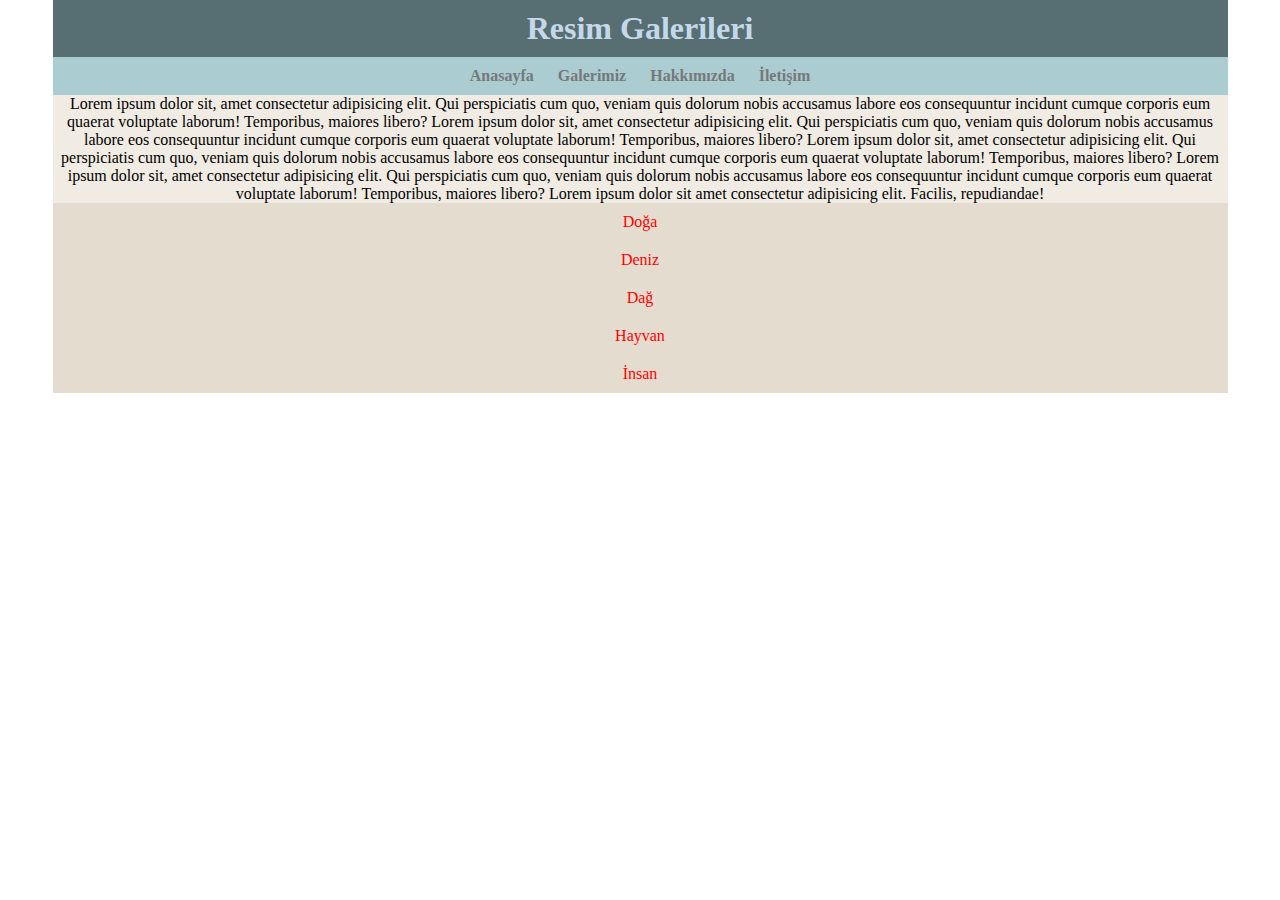
<file: index.html>
<!DOCTYPE html>
<html lang="tr">
<head>
    <meta charset="UTF-8">
    <meta http-equiv="X-UA-Compatible" content="IE=edge">
    <meta name="viewport" content="width=device-width, initial-scale=1.0">
    <title>Ana Sayfa</title>
    <link rel="stylesheet" href="index.css">
</head>
<body>
    <div class="main-page">
        <div class="header">
            <h1 class="site-name">Resim Galerileri</h1>
            <div class="navi">
                <ul>
                    <li><a href="index.html">Anasayfa</a> </li>
                    <li><a href="galerimiz.html">Galerimiz</a></li>
                    <li><a href="hakkimizda.html">Hakkımızda</a></li>
                    <li><a href="iletisim.html">İletişim</a></li>
                </ul>
            </div>
        </div>
        <div class="page-body">
            Lorem ipsum dolor sit, amet consectetur adipisicing elit. Qui perspiciatis cum quo, veniam quis dolorum nobis accusamus labore eos consequuntur incidunt cumque corporis eum quaerat voluptate laborum! Temporibus, maiores libero?
            Lorem ipsum dolor sit, amet consectetur adipisicing elit. Qui perspiciatis cum quo, veniam quis dolorum nobis accusamus labore eos consequuntur incidunt cumque corporis eum quaerat voluptate laborum! Temporibus, maiores libero?
            Lorem ipsum dolor sit, amet consectetur adipisicing elit. Qui perspiciatis cum quo, veniam quis dolorum nobis accusamus labore eos consequuntur incidunt cumque corporis eum quaerat voluptate laborum! Temporibus, maiores libero?
            Lorem ipsum dolor sit, amet consectetur adipisicing elit. Qui perspiciatis cum quo, veniam quis dolorum nobis accusamus labore eos consequuntur incidunt cumque corporis eum quaerat voluptate laborum! Temporibus, maiores libero?
            Lorem ipsum dolor sit amet consectetur adipisicing elit. Facilis, repudiandae!
            
        </div>
        <div class="footer">
            <ul>
                <li>Doğa</li>
                <li>Deniz</li>
                <li>Dağ</li>
                <li>Hayvan</li>
                <li>İnsan</li>
            </ul>
        </div>
    </div>
</body>
</html>
</file>
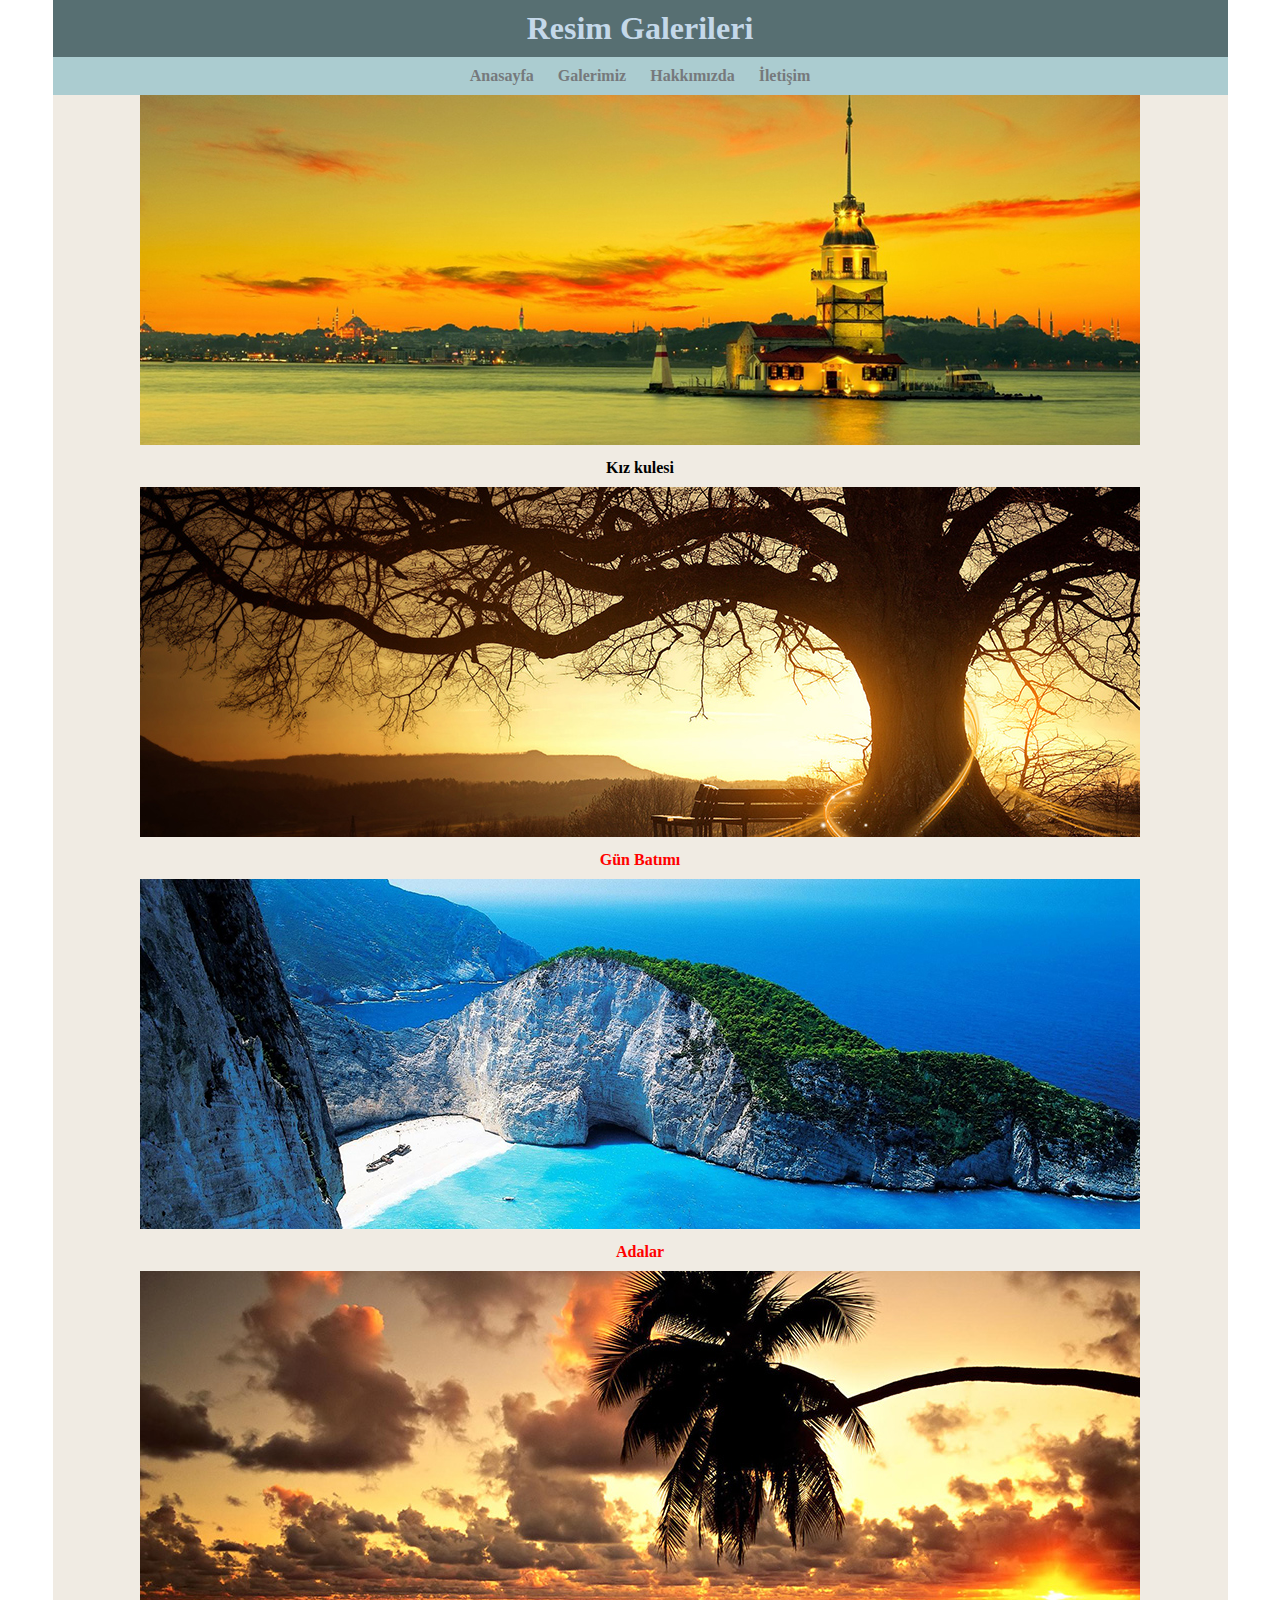
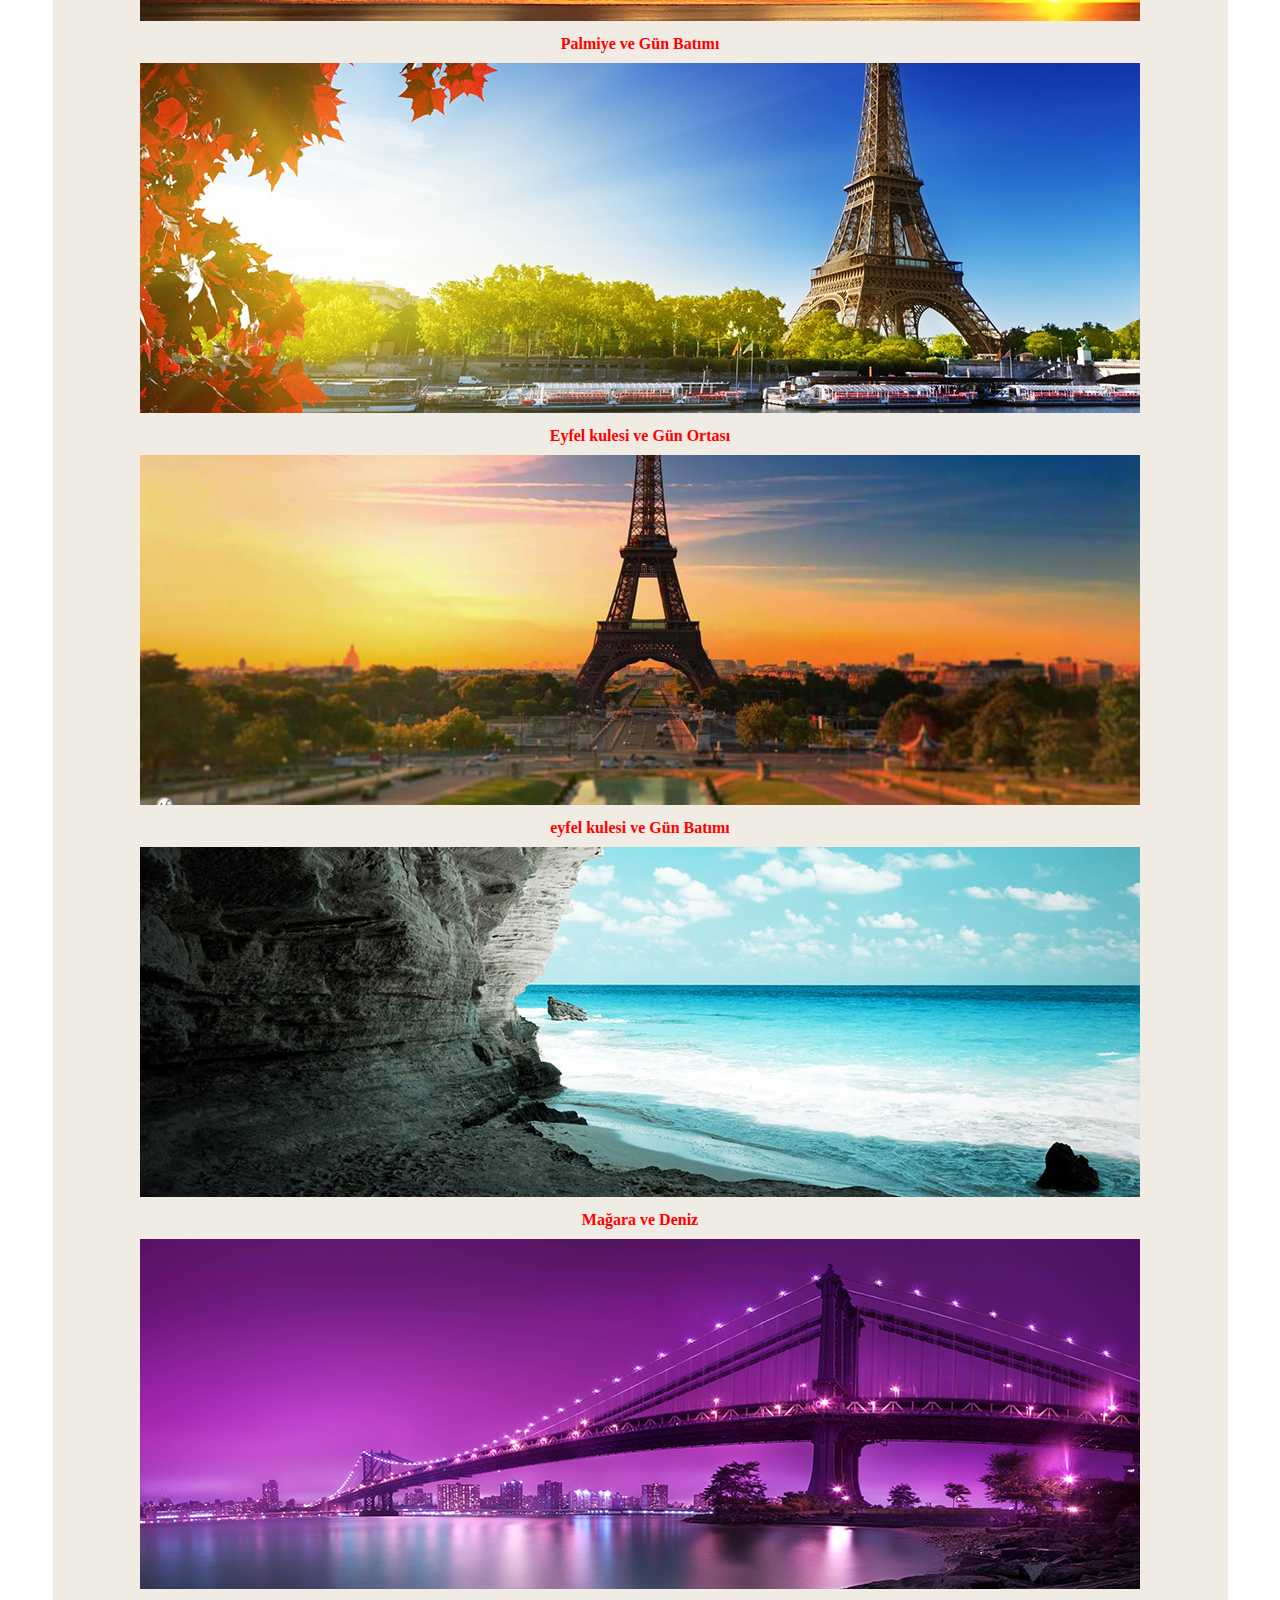
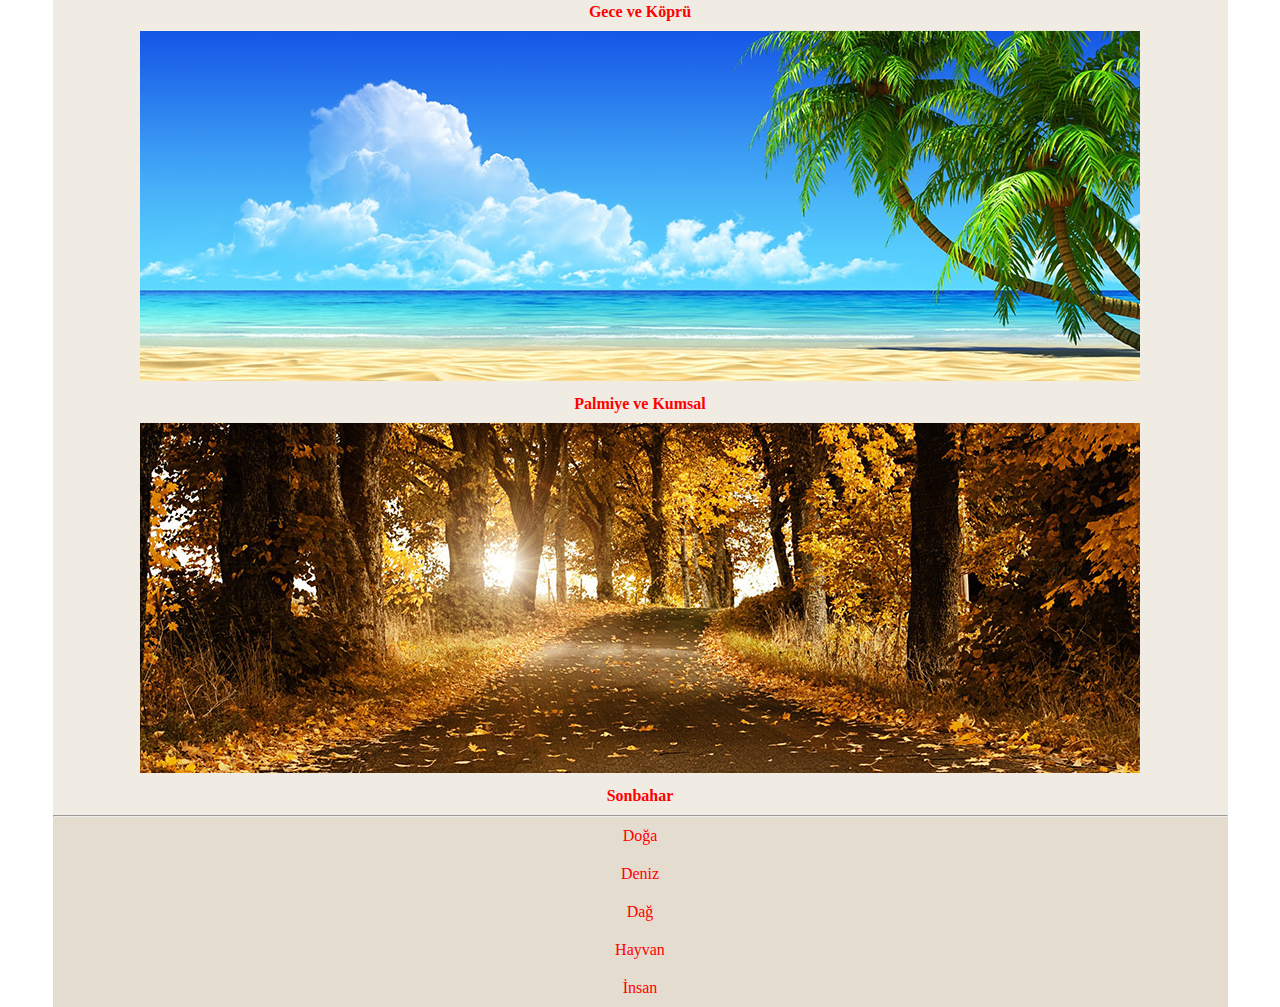
<file: galerimiz.html>
<!DOCTYPE html>
<html lang="tr">
<head>
    <meta charset="UTF-8">
    <meta http-equiv="X-UA-Compatible" content="IE=edge">
    <meta name="viewport" content="width=device-width, initial-scale=1.0">
    <title>Ana Sayfa</title>
    <link rel="stylesheet" href="index.css">
</head>
<body>
    <div class="main-page">
        <div class="header">
            <h1 class="site-name">Resim Galerileri</h1>
            <div class="navi">
                <ul>
                    <li><a href="index.html">Anasayfa</a> </li>
                    <li><a href="galerimiz.html">Galerimiz</a></li>
                    <li><a href="hakkimizda.html">Hakkımızda</a></li>
                    <li><a href="iletisim.html">İletişim</a></li>
                </ul>
            </div>
        </div>
        <div class="page-body">
            <img src="img/slayt1.jpg" alt=""><div style="color: black;padding:10px;font-weight: 600;">Kız kulesi</div><img src="img/slayt2.jpg" alt=""><div style="color: red;padding:10px;font-weight: 600;">Gün Batımı</div><img src="img/slayt3.jpg" alt=""><div style="color: red;padding:10px;font-weight: 600;">Adalar</div><img src="img/slayt4.jpg" alt=""><div style="color: red;padding:10px;font-weight: 600;">Palmiye ve Gün Batımı</div><img src="img/slayt5.jpg" alt=""><div style="color: red;padding:10px;font-weight: 600;">Eyfel kulesi ve Gün Ortası</div><img src="img/slayt6.jpg" alt=""><div style="color: red;padding:10px;font-weight: 600;">eyfel kulesi ve Gün Batımı</div><img src="img/slayt7.jpg" alt=""><div style="color: red;padding:10px;font-weight: 600;">Mağara ve Deniz</div><img src="img/slayt8.jpg" alt=""><div style="color: red;padding:10px;font-weight: 600;">Gece ve Köprü</div><img src="img/slayt9.jpg" alt=""><div style="color: red;padding:10px;font-weight: 600;">Palmiye ve Kumsal</div><img src="img/slayt10.jpg" alt=""><div style="color: red;padding:10px;font-weight: 600;">Sonbahar</div>
            <hr>
            
        </div>
        <div class="footer">
            <ul>
                <li>Doğa</li>
                <li>Deniz</li>
                <li>Dağ</li>
                <li>Hayvan</li>
                <li>İnsan</li>
            </ul>
        </div>
    </div>
</body>
</html>
</file>
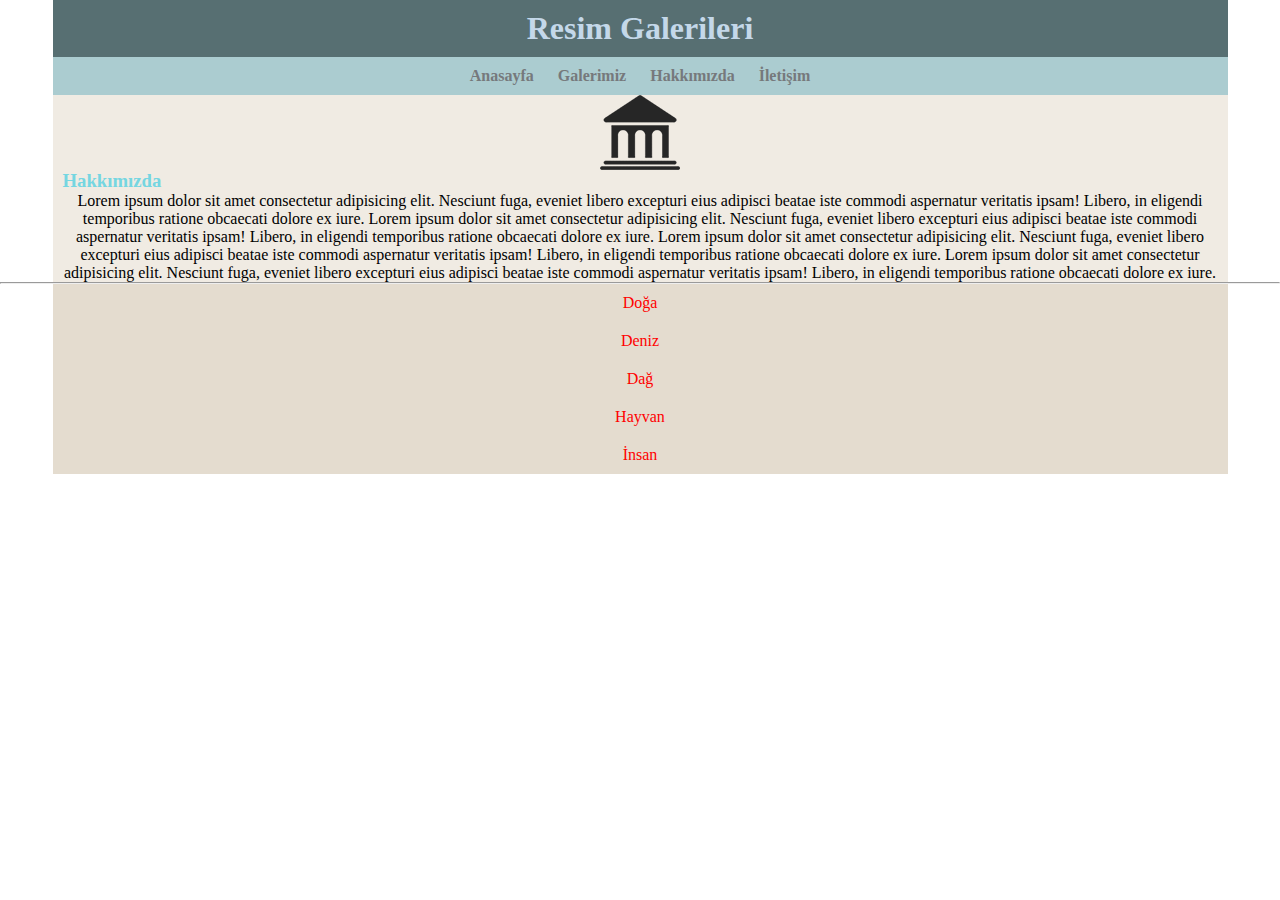
<file: hakkimizda.html>
<!DOCTYPE html>
<html lang="tr">
<head>
    <meta charset="UTF-8">
    <meta http-equiv="X-UA-Compatible" content="IE=edge">
    <meta name="viewport" content="width=device-width, initial-scale=1.0">
    <title>Ana Sayfa</title>
    <link rel="stylesheet" href="index.css">
</head>
<body>
    <div class="main-page">
        <div class="header">
            <h1 class="site-name">Resim Galerileri</h1>
            <div class="navi">
                <ul>
                    <li><a href="index.html">Anasayfa</a> </li>
                    <li><a href="galerimiz.html">Galerimiz</a></li>
                    <li><a href="hakkimizda.html">Hakkımızda</a></li>
                    <li><a href="iletisim.html">İletişim</a></li>
                </ul>
            </div>
        </div>
        <div class="page-body">
            <img src="img/Banka80x75.png" alt="" class="resim" >
            <h3 class="baslik">Hakkımızda</h3>
            Lorem ipsum dolor sit amet consectetur adipisicing elit. Nesciunt fuga, eveniet libero excepturi eius adipisci beatae iste commodi aspernatur veritatis ipsam! Libero, in eligendi temporibus ratione obcaecati dolore ex iure.
            Lorem ipsum dolor sit amet consectetur adipisicing elit. Nesciunt fuga, eveniet libero excepturi eius adipisci beatae iste commodi aspernatur veritatis ipsam! Libero, in eligendi temporibus ratione obcaecati dolore ex iure.
            Lorem ipsum dolor sit amet consectetur adipisicing elit. Nesciunt fuga, eveniet libero excepturi eius adipisci beatae iste commodi aspernatur veritatis ipsam! Libero, in eligendi temporibus ratione obcaecati dolore ex iure.
            Lorem ipsum dolor sit amet consectetur adipisicing elit. Nesciunt fuga, eveniet libero excepturi eius adipisci beatae iste commodi aspernatur veritatis ipsam! Libero, in eligendi temporibus ratione obcaecati dolore ex iure.

        </div>
            <hr>
            
        </div>
        <div class="footer">
            <ul>
                <li>Doğa</li>
                <li>Deniz</li>
                <li>Dağ</li>
                <li>Hayvan</li>
                <li>İnsan</li>
            </ul>
        </div>
    </div>
</body>
</html>
</file>
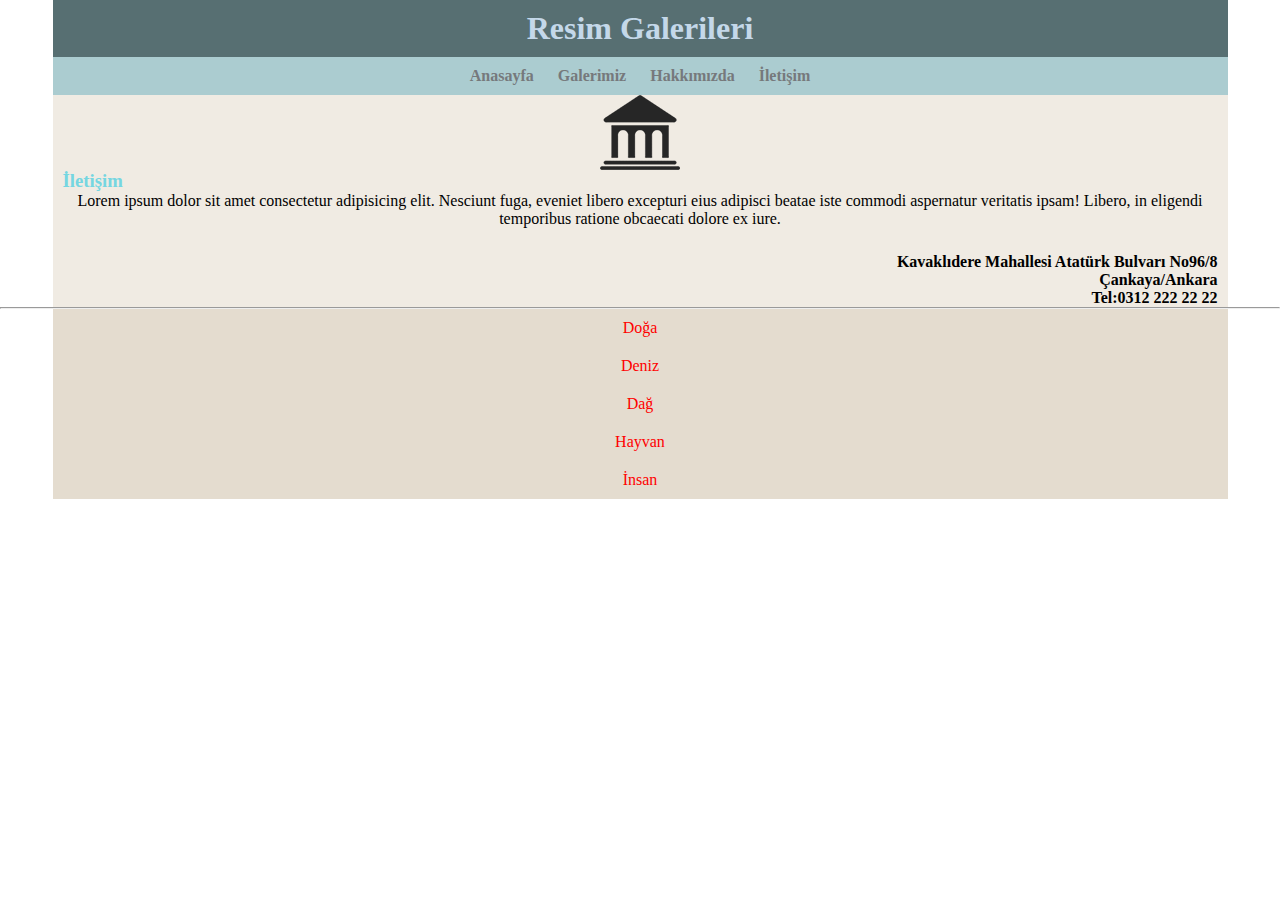
<file: iletisim.html>
<!DOCTYPE html>
<html lang="tr">
<head>
    <meta charset="UTF-8">
    <meta http-equiv="X-UA-Compatible" content="IE=edge">
    <meta name="viewport" content="width=device-width, initial-scale=1.0">
    <title>Ana Sayfa</title>
    <link rel="stylesheet" href="index.css">
</head>
<body>
    <div class="main-page">
        <div class="header">
            <h1 class="site-name">Resim Galerileri</h1>
            <div class="navi">
                <ul>
                    <li><a href="index.html">Anasayfa</a> </li>
                    <li><a href="galerimiz.html">Galerimiz</a></li>
                    <li><a href="hakkimizda.html">Hakkımızda</a></li>
                    <li><a href="iletisim.html">İletişim</a></li>
                </ul>
            </div>
        </div>
        <div class="page-body">
            <img src="img/Banka80x75.png" alt="" class="resim" >
            <h3 class="baslik">İletişim</h3>
            Lorem ipsum dolor sit amet consectetur adipisicing elit. Nesciunt fuga, eveniet libero excepturi eius adipisci beatae iste commodi aspernatur veritatis ipsam! Libero, in eligendi temporibus ratione obcaecati dolore ex iure.
            <div id="adresverme">
            <div class="adres">Kavaklıdere Mahallesi Atatürk Bulvarı No96/8 </div>
            <div class="adres">Çankaya/Ankara </div>
            <div class="adres">Tel:0312 222 22 22</div>
            </div>



        </div>
            <hr>
            
        </div>
        <div class="footer">
            <ul>
                <li>Doğa</li>
                <li>Deniz</li>
                <li>Dağ</li>
                <li>Hayvan</li>
                <li>İnsan</li>
            </ul>
        </div>
    </div>
</body>
</html>
</file>
<file: index.css>
*{
    margin: 0;
    padding: 0;
    
}
.header{
    display: block;
    width: 1175px;
    height: auto;
    margin: 0 auto;
    padding: 0;
}
.site-name{
    display: block;
    width: 100%;
    height: auto;
    margin: 0 auto;
    padding: 0;
    padding: 10px 0px;
    text-align: center;
    background-color: #576F72;
    color: rgb(196, 216, 233);
}
.navi{
    display: block;
    width: 100%;
    height: auto;
    margin: 0 auto;
    padding: 0;
    text-align: center;
}
.navi ul{
    list-style: none;
    
    background-color: #abccd0;
}
.navi ul li{
    display: inline-block;
    margin: 0;
    padding: 10px;
   
}
li a{
    text-decoration: none;
    font-weight: 600;
    color: rgb(118, 121, 124);
}
li:hover{
    background-color: #75d6e1;
    
}
li a:hover{
    color: rgb(16, 67, 118);

}
.page-body{
    display: block;
    width: 1175px;
    height: auto;
    margin: 0 auto;
    padding: 0;
    text-align: center;
    background-color: #F0EBE3;
}
.footer{
    display: block;
    width: 1175px;
    height: auto;
    margin: 0 auto;
    padding: 0;
    text-align: center;
    background-color: #E4DCCF;
}
.footer ul{
    list-style: none;
}
.footer ul li{
    color: red;
    padding: 10px;
}
.footer ul li:hover{
    background-color: yellow;
}
.resim{
    display: block;
    margin: 0 auto;
}
.baslik{
    padding-left: 10px;
    margin: 0 auto;
    color: #75d6e1;
    text-align: left;
}
#adresverme{
    display:block;
    margin-top: 25px;
    text-align: right;
    font-weight: 600;
    padding-right: 10px;
}
</file>
